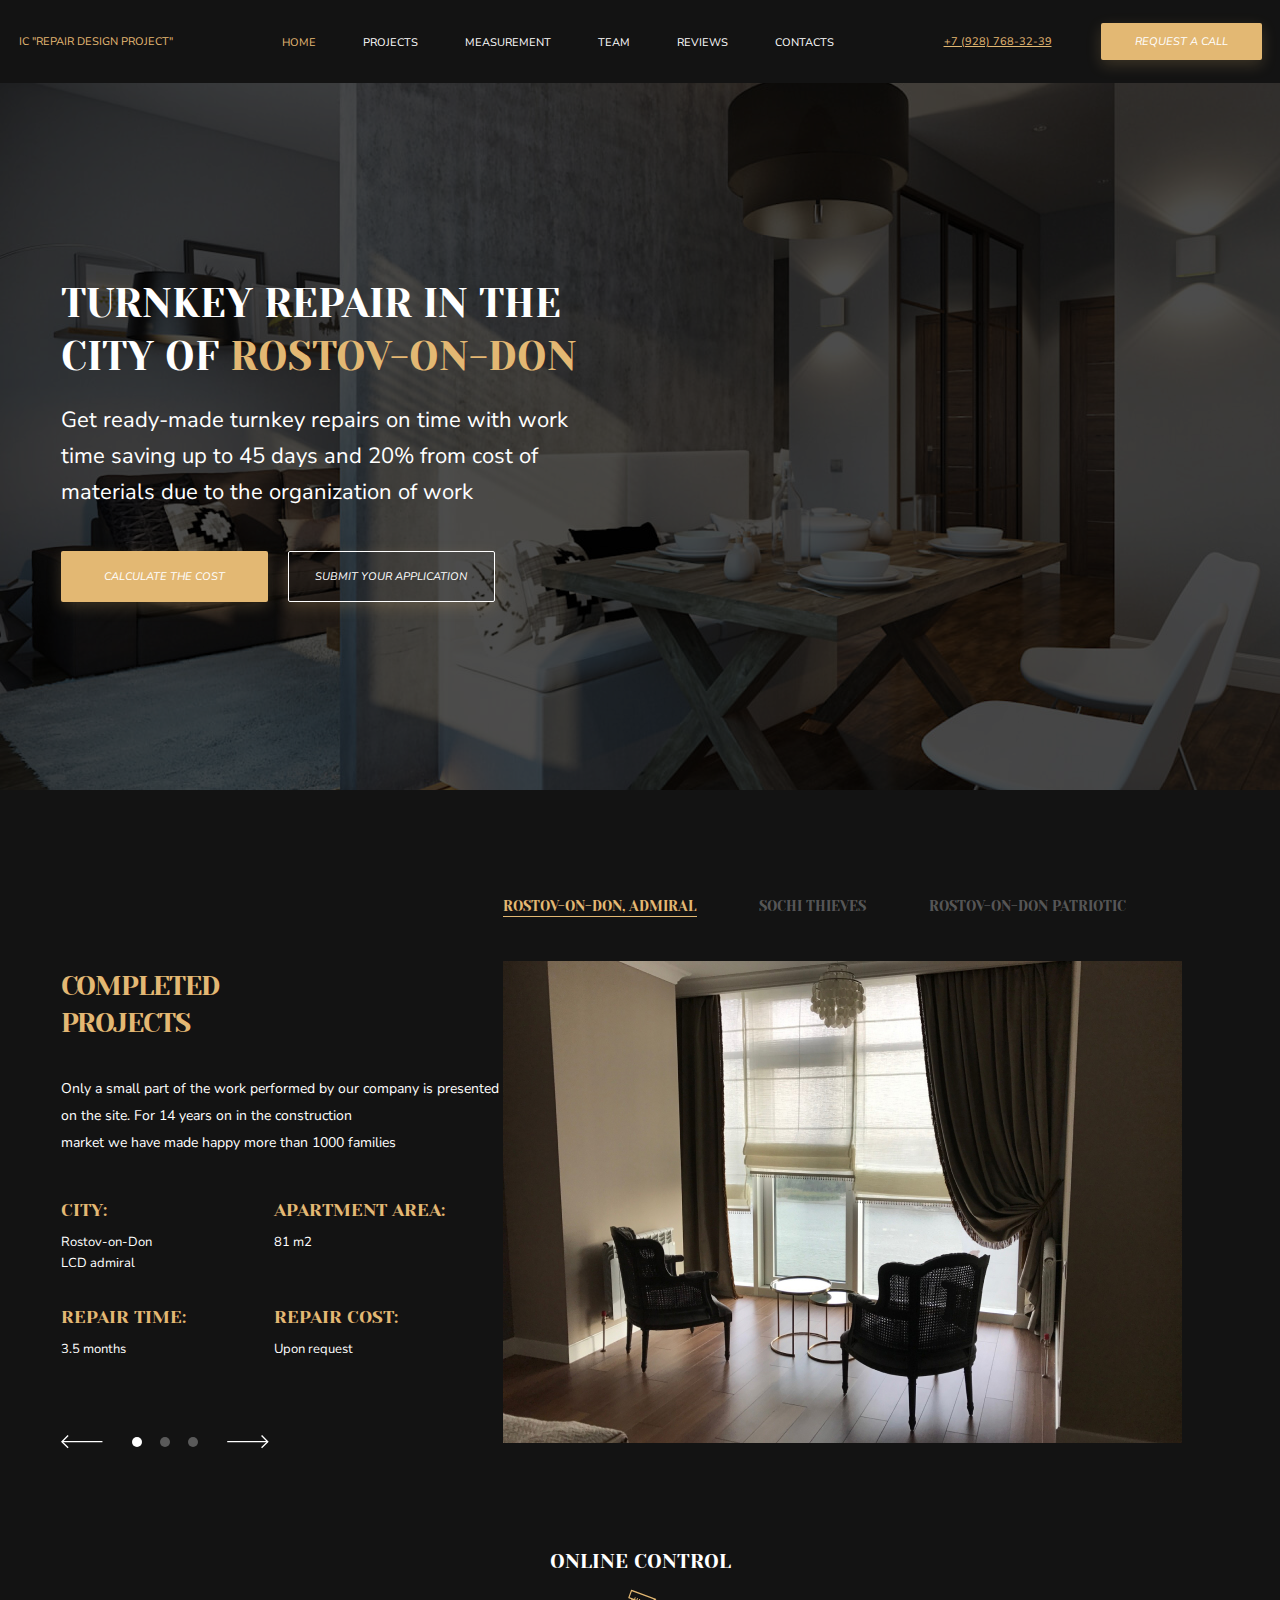
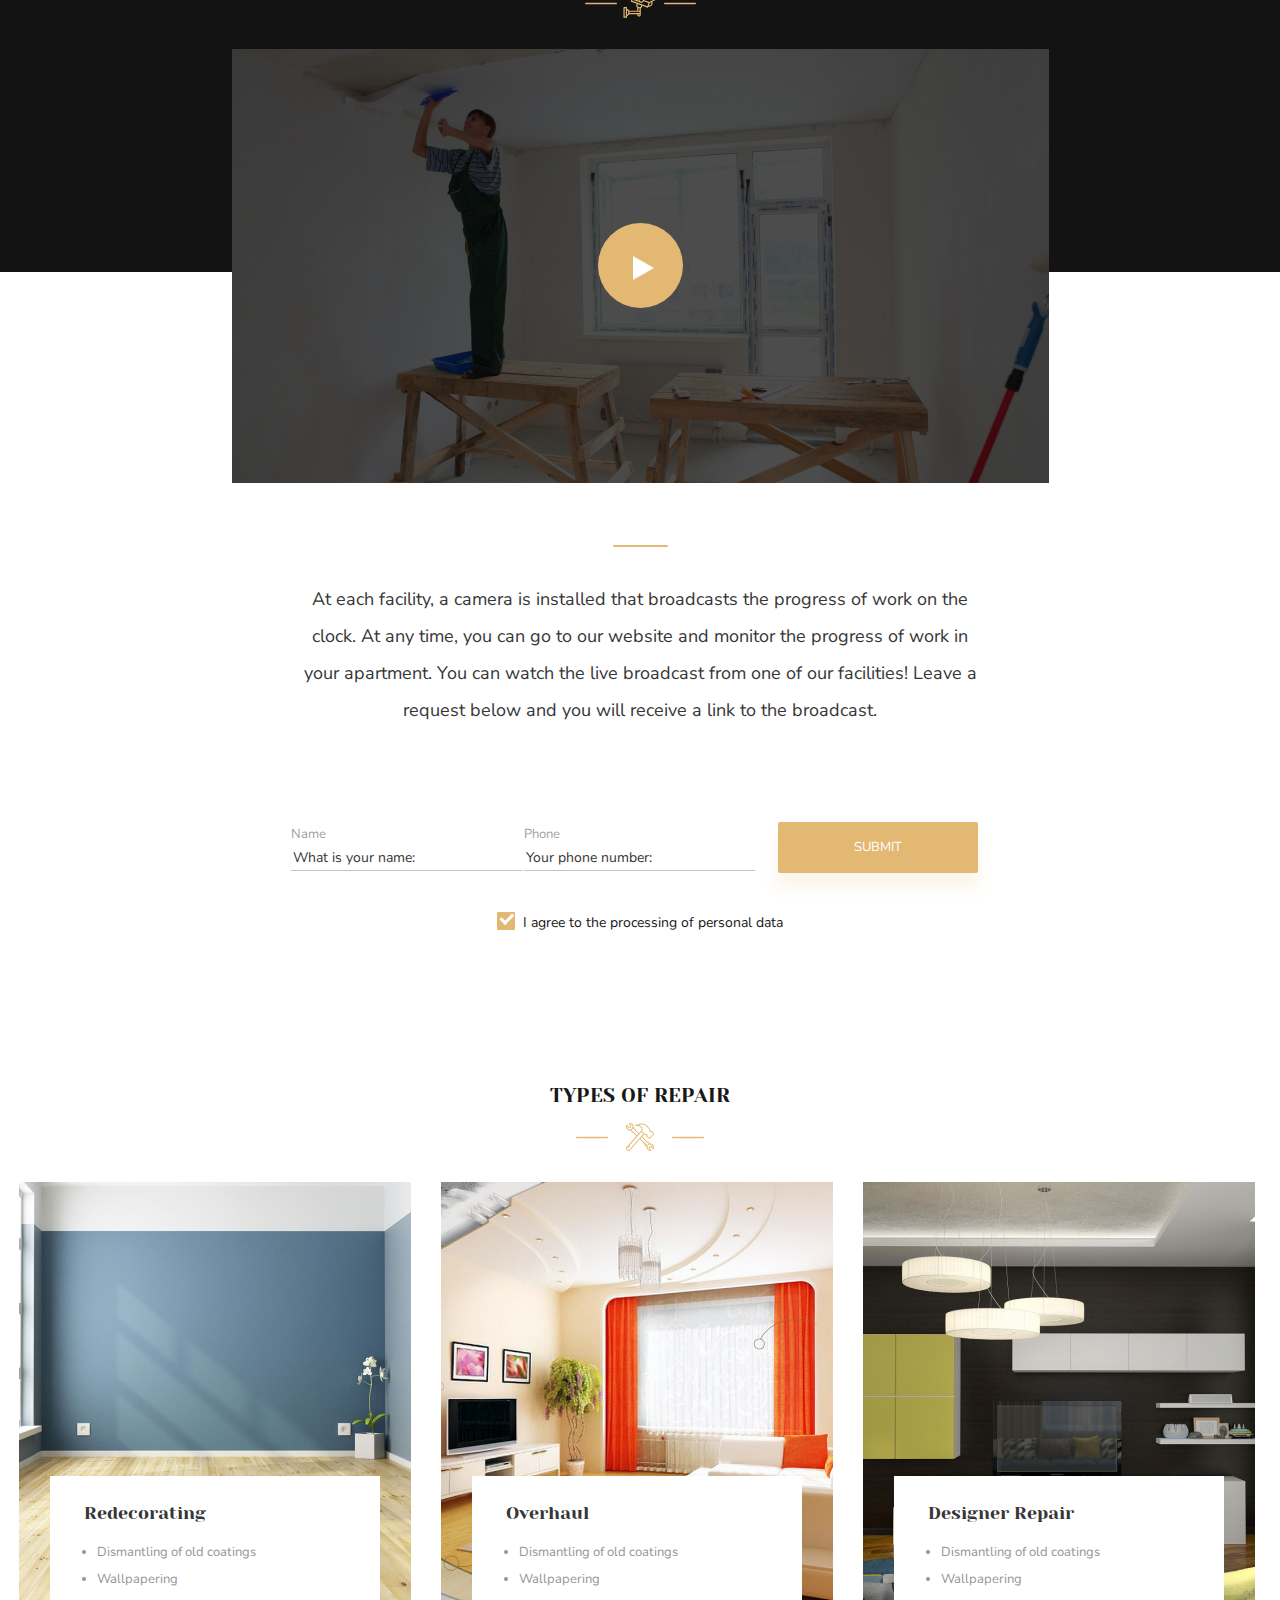
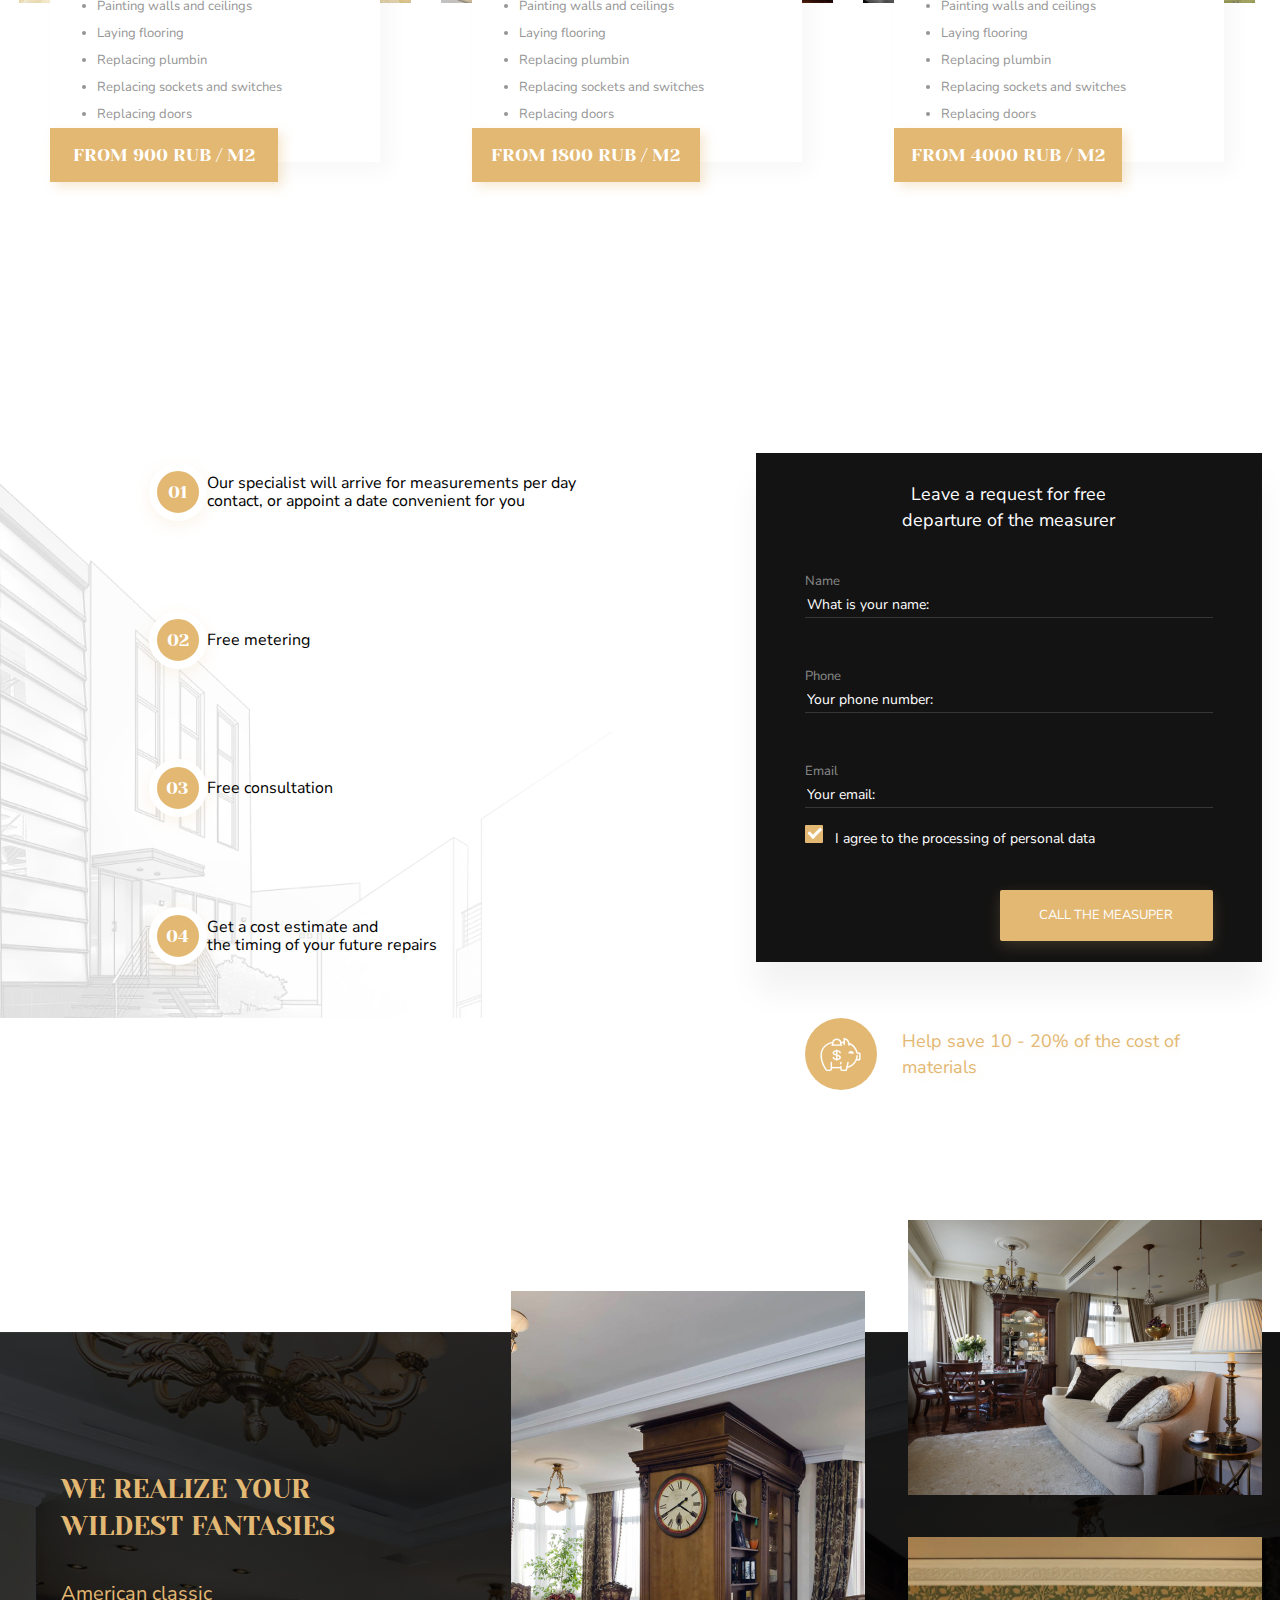
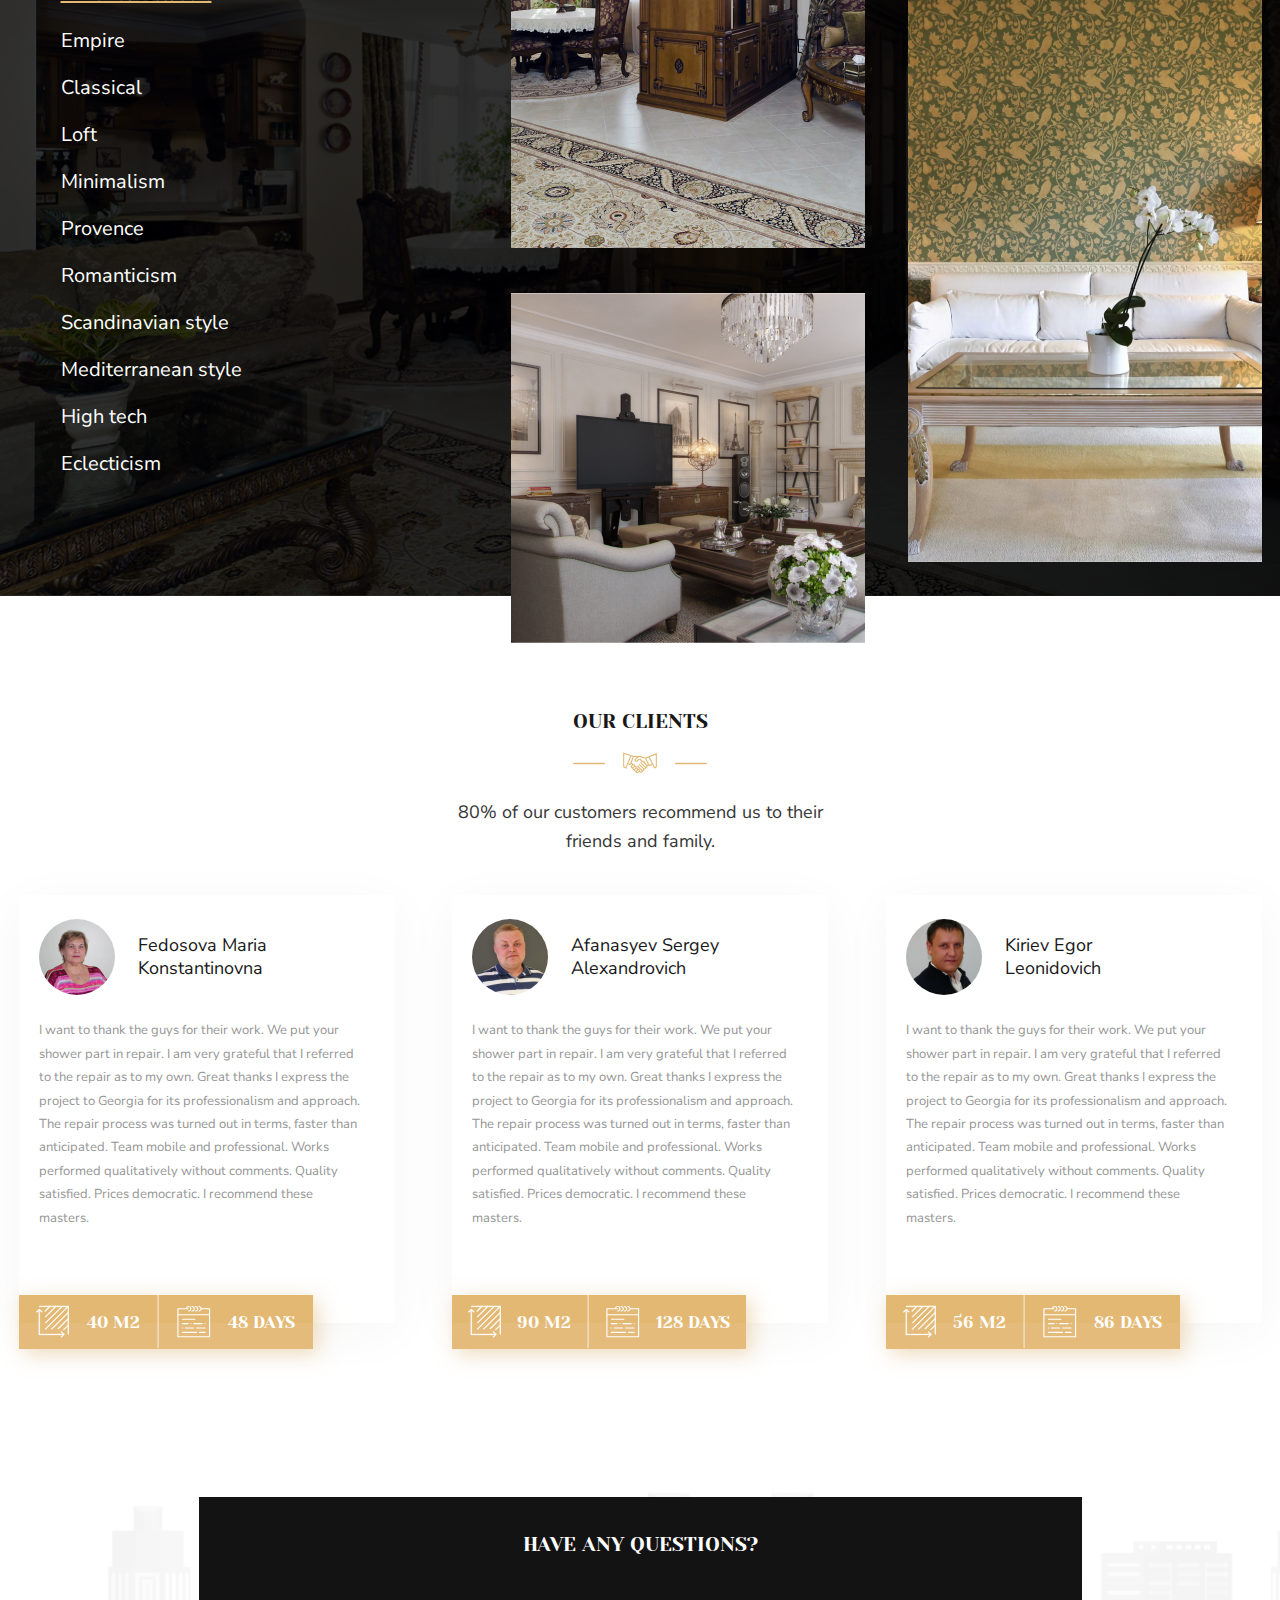
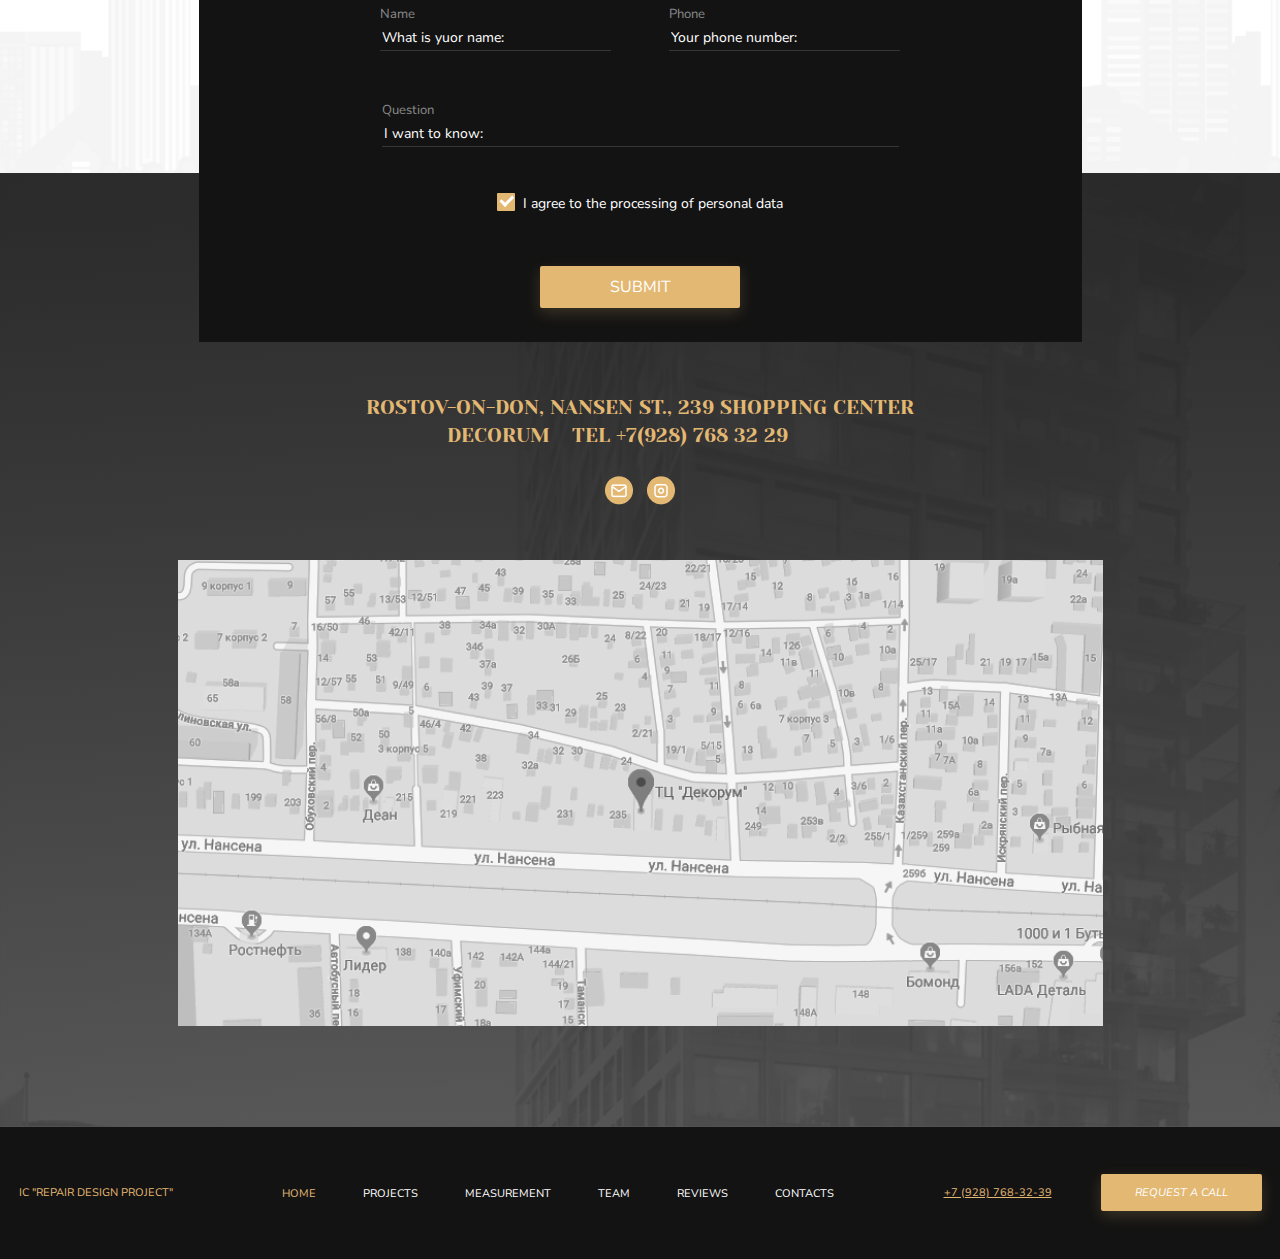
<file: Laba02v04/index.html>
<!DOCTYPE html>
<html lang="en">

<head>
  <meta charset="UTF-8">
  <meta http-equiv="X-UA-Compatible" content="IE=edge">
  <meta name="viewport"
    content="width=device-width, user-scalable=no, initial-scale=1.0, maximum-scale=1.0, minimum-scale=1.0">
  <title>IC "Repair Design Project"</title>
  <link rel="preconnect" href="https://fonts.googleapis.com">
  <link rel="preconnect" href="https://fonts.gstatic.com" crossorigin>
  <link
    href="https://fonts.googleapis.com/css2?family=Nunito+Sans:ital@0;1&family=Open+Sans:ital,wght@0,400;0,700;1,400&family=Poppins:wght@400;600;700;900&display=swap"
    rel="stylesheet">
  <link rel="preconnect" href="https://fonts.googleapis.com">
  <link rel="preconnect" href="https://fonts.gstatic.com" crossorigin>
  <link
    href="https://fonts.googleapis.com/css2?family=Nunito+Sans:ital@0;1&family=Open+Sans:ital,wght@0,400;0,700;1,400&family=Poppins:wght@400;600;700;900&family=Yeseva+One&display=swap"
    rel="stylesheet">
  <link rel="stylesheet" href="css/normalize.css">
  <link rel="stylesheet" href="css/style.css">
  <link rel="stylesheet" href="css/media.css">
</head>

<body>

  <!-- header start  -->

  <header class="header">
    <div class="container">
      <div class="nav__wrapper header-height">
        <span class="logo">IC "Repair Design Project"</span>
        <nav class="nav">
          <ul class="nav__ul">
            <li class="nav__item"><a class="nav__link active" href="#">HOME</a></li>
            <li class="nav__item"><a class="nav__link" href="#">PROJECTS</a></li>
            <li class="nav__item"><a class="nav__link" href="#">MEASUREMENT</a></li>
            <li class="nav__item"><a class="nav__link" href="#">TEAM</a></li>
            <li class="nav__item"><a class="nav__link" href="#">REVIEWS</a></li>
            <li class="nav__item"><a class="nav__link" href="#">CONTACTS</a></li>
          </ul>
        </nav>
        <div>
          <a href="tel:+7(928)768-32-39"><span class="nav__phone">+7 (928) 768-32-39</span></a>
          <button class="btn btn__nav">Request a call</button>
        </div>
      </div>
    </div>
  </header>

  <!-- header end  -->

  <main>

    <!-- calculater start  -->

    <section class="calculater">
      <div class="container">
        <div class="calculater__content">
          <h1>Turnkey Repair in the city of <span> Rostov-on-Don</span></h1>
          <p class="calculater__text">Get ready-made turnkey repairs on time with work time saving up to 45 days and 20%
            from cost of materials
            due to the organization of work</p>
          <div class="calculater__block__btn">
            <button class="btn btn__calculator">CALCULATE THE COST</button>
            <button class="btn btn__calculator-submit"> <span> SUBMIT YOUR</span> APPLICATION</button>
          </div>
        </div>
      </div>
    </section>

    <!-- calculater end  -->

    <!-- projects start -->

    <section class="projects">
      <div class="container">
        <div class="projects__wrapper">
          <div class="projects__content">
            <div class="projects__title">
              <h2>Completed </h2>
              <h2>projects</h2>
            </div>
            <p>Only a small part of the work performed by our company is presented on the site. For 14 years on in the
              construction <br> market we have made happy more than 1000 families
            </p>
            <div class="projects__specification__for-medium">
              <div class="projects__specification__arow">
                <div class="managment__control-left">
                  <div class="managment__control-circle">
                    <img class="managment__control-arow" src="img/arow_l_2.svg" alt="">
                  </div>
                </div>
                <div class="managment__control-right">
                  <div class="managment__control-circle">
                    <img class="managment__control-arow" src="img/arow_r_2.svg" alt="">
                  </div>
                </div>
              </div>
            </div>
            <div class="projects__specification">
              <div class="projects__specification__item">
                <span>City:</span>
                <p>Rostov-on-Don <br> LCD admiral</p>
              </div>
              <div class="projects__specification__item">
                <span>apartment area:</span>
                <p>81 m2</p>
              </div>
              <div class="projects__specification__item">
                <span>Repair time:</span>
                <p>3.5 months</p>
              </div>
              <div class="projects__specification__item">
                <span>Repair Cost:</span>
                <p>Upon request</p>
              </div>
            </div>
            <div class="projects__specifications__indicator">
              <img class="indicator__aroww-left" src="img/aroww_l.svg" alt="svg">
              <div class="circle active"></div>
              <div class="circle"></div>
              <div class="circle"></div>
              <img class="indicator__aroww-right" src="img/aroww_r.svg" alt="svg">
            </div>
          </div>
          <div class="projects__nav">
            <div class="projects__nav__item">
              <a class="projects__nav__link active" href="#">Rostov-on-Don, Admiral</a>
              <a class="projects__nav__link" href="#">Sochi Thieves</a>
              <a class="projects__nav__link" href="#">Rostov-on-Don Patriotic</a>
            </div>
            <img class="projects__nav__img" src="img/projects.jpg" alt="Foto holl">
          </div>
        </div>
      </div>
    </section>

    <!-- projects end  -->

    <!-- control start  -->

    <section class="control">
      <div class="container">
        <h3>online control</h3>
        <div class="control__label">
          <img src="img/Rectangle.svg" alt="">
          <img src="img/control.svg" alt="">
          <img src="img/Rectangle.svg" alt="">
        </div>
        <div class="control__img">
          <div class="play">
            <img class="play__arow" src="img/play.svg" alt="">
          </div>
        </div>
        <hr class="control__hr">
        <p class="control__text">At each facility, a camera is installed that broadcasts the progress of work on the
          clock. At any time, you can go to our website and monitor the progress of work in your apartment. You can
          watch the live broadcast from one of our facilities! Leave a request below and you will receive a link to the
          broadcast.</p>
        <div class="cotrol__form">
          <div class="form__item control__form-name">
            <label class="label" for="name">Name</label>
            <input class="input" type="text" id="name" placeholder="What is your name:">
          </div>
          <div class="form__item control__form-phone">
            <label class="label" for="phone">Phone</label>
            <input class="input" type="text" id="phone" placeholder="Your phone number:">
          </div>
          <div class="form__item control__form-btn">
            <button class="btn control__btn__submit">submit</button>
          </div>
          <div class="control__chekbox control__form-chek">
            <input class="check" type="checkbox" id="check" name="check" checked="">
            <label class="checkbox_text" for="check">I agree to the processing of personal data</label>
          </div>
        </div>
      </div>
    </section>

    <!-- control end  -->

    <!-- repair start  -->

    <section class="repair">
      <div class="container">
        <h3>TYPES OF REPAIR</h3>
        <div class="repair__label">
          <img src="img/Rectangle.svg" alt="">
          <img src="img/hammer.svg" alt="">
          <img src="img/Rectangle.svg" alt="">
        </div>
        <div class="repair__wrapper">
          <div class="repair__item redecorating">
            <div class="repair__content">
              <h4>Redecorating</h4>
              <ul class="repair__items">
                <li>Dismantling of old coatings</li>
                <li>Wallpapering</li>
                <li>Painting walls and ceilings</li>
                <li>Laying flooring</li>
                <li>Replacing plumbin</li>
                <li>Replacing sockets and switches</li>
                <li>Replacing doors</li>
              </ul>
              <div class="from">
                <span>from 900 rub / m2</span>
              </div>
            </div>
          </div>
          <div class="repair__item overhaul">
            <div class="repair__content">
              <h4>Overhaul</h4>
              <ul class="repair__items">
                <li>Dismantling of old coatings</li>
                <li>Wallpapering</li>
                <li>Painting walls and ceilings</li>
                <li>Laying flooring</li>
                <li>Replacing plumbin</li>
                <li>Replacing sockets and switches</li>
                <li>Replacing doors</li>
              </ul>
              <div class="from">
                <span>from 1800 rub / m2</span>
              </div>
            </div>
          </div>
          <div class="repair__item designer">
            <div class="repair__content">
              <h4>Designer Repair</h4>
              <ul class="repair__items">
                <li>Dismantling of old coatings</li>
                <li>Wallpapering</li>
                <li>Painting walls and ceilings</li>
                <li>Laying flooring</li>
                <li>Replacing plumbin</li>
                <li>Replacing sockets and switches</li>
                <li>Replacing doors</li>
              </ul>
              <div class="from">
                <span>from 4000 rub / m2</span>
              </div>
            </div>
          </div>
          <h2 class="repair__title">We realize your <br> wildest fantasies</h2>
        </div>
      </div>
    </section>

    <!-- repair end  -->

    <!-- measurer start  -->

    <section class="measurer">
      <div class="container">
        <div class="measurer__wrapper">
          <div class="measurer__step">
            <div class="step">
              <div class="step__item">01</div>
              <span>Our specialist will arrive for measurements per day <br>
                contact, or appoint a date convenient for you</span>
            </div>
            <div class="step">
              <div class="step__item">02</div>
              <span>Free metering</span>
            </div>
            <div class="step">
              <div class="step__item">03</div>
              <span>Free consultation</span>
            </div>
            <div class="step">
              <div class="step__item">04</div>
              <span>Get a cost estimate and <br> the timing of your future repairs</span>
            </div>
          </div>
          <div class="measurer__form">
            <p>Leave a request for free <br> departure of the measurer</p>
            <form class="measurer__form__wrapper" action="#">
              <div class="measurer__form__item">
                <div>
                  <label class="measurer__label" for="check_measurements">Name</label>
                </div>
                <div>
                  <input class="measurer__input" type="text" id="name_measurer" placeholder="What is your name:">
                </div>
              </div>
              <div class="measurer__form__item">
                <div>
                  <label class="measurer__label" for="check_measurements">Phone</label>
                </div>
                <div>
                  <input class="measurer__input" type="text" id="phone_measurer" placeholder="Your phone number:">
                </div>
              </div>
              <div class="measurer__form__item">
                <div>
                  <label class="measurer__label" for="check_measurements">Email</label>
                </div>
                <div>
                  <input class="measurer__input" type="text" id="email" placeholder="Your email:">
                </div>
              </div>
              <div class="measurer__chekbox">
                <input class="measurer__check" type="checkbox" id="check_measurements" name="check" checked="">
                <label class="measurer__checkbox_text" for="check_measurements">I agree to the processing of personal
                  data</label>
              </div>
              <button class="btn btn-call">call the measuper</button>
            </form>
          </div>
        </div>
        <div class="label__save">
          <div class="label__pigi">
            <img src="img/pigi.svg" alt="">
          </div>
          <span>Help save 10 - 20% of the cost of <br> materials</span>
        </div>
      </div>
    </section>

    <!-- measurer end  -->

    <!-- fantasies start  -->

    <section class="fantasies">
      <div class="container">
        <div class="fantasies__wrapper">
          <div class="fantasies__content">
            <h2>We realize your <br> wildest fantasies</h2>
            <ul class="fantasies__ul">
              <li class="fantasies__li"><a class="fantasies__link active" href="#">American classic</a></li>
              <li class="fantasies__li"><a class="fantasies__link" href="#">Empire</a></li>
              <li class="fantasies__li"><a class="fantasies__link" href="#">Classical</a></li>
              <li class="fantasies__li"><a class="fantasies__link" href="#">Loft</a></li>
              <li class="fantasies__li"><a class="fantasies__link" href="#">Minimalism</a></li>
              <li class="fantasies__li"><a class="fantasies__link" href="#">Provence</a></li>
              <li class="fantasies__li"><a class="fantasies__link" href="#">Romanticism</a></li>
              <li class="fantasies__li"><a class="fantasies__link" href="#">Scandinavian style</a></li>
              <li class="fantasies__li"><a class="fantasies__link" href="#">Mediterranean style</a></li>
              <li class="fantasies__li"><a class="fantasies__link" href="#">High tech</a></li>
              <li class="fantasies__li"><a class="fantasies__link" href="#">Eclecticism</a></li>
            </ul>
          </div>
          <div class="fantasies__foto">
            <div class="fantasies__foto__col1">
              <img src="img/fantasies_watch.jpg" alt="">
              <img src="img/fantasies_molbert.jpg" alt="">
            </div>
            <div class="fantasies__foto__col2">
              <img src="img/fantasies_sofa.jpg" alt="">
              <img src="img/fantasies_buket.jpg" alt="">
            </div>
          </div>

        </div>
      </div>
    </section>

    <!-- fantasies end  -->

    <!-- clients start  -->

    <section class="clients">
      <div class="container">
        <h3>our clients</h3>
        <div class="clients__arm">
          <img src="img/Rectangle.svg" alt="">
          <img src="img/clients_label.svg" alt="">
          <img src="img/Rectangle.svg" alt="">
        </div>
        <p>80% of our customers recommend us to their <br> friends and family.</p>
        <div class="clients__wrapper">
          <div class="clients__content">
            <div class="clients__label">
              <img src="img/fedosova.jpg" alt="">
              <span>Fedosova Maria <br> Konstantinovna</span>
            </div>
            <p>I want to thank the guys for their work. We put your shower part in repair. I am very grateful that I
              referred to the repair as to my own. Great thanks I express the project to Georgia for its professionalism
              and approach. The repair process was turned out in terms, faster than anticipated. Team mobile and
              professional. Works performed qualitatively without comments. Quality satisfied. Prices democratic. I
              recommend these masters.</p>
            <div class="clients__item">
              <img class="clients__item__plan" src="img/plan.svg" alt="">
              <span>40 m2</span>
              <img src="img/VR.svg" alt="">
              <img src="img/chek.svg" alt="">
              <span>48 days</span>
            </div>
          </div>
          <div class="clients__content">
            <div class="clients__label">
              <img src="img/afanasyev.jpg" alt="">
              <span>Afanasyev Sergey <br> Alexandrovich</span>
            </div>
            <p>I want to thank the guys for their work. We put your shower part in repair. I am very grateful that I
              referred to the repair as to my own. Great thanks I express the project to Georgia for its professionalism
              and approach. The repair process was turned out in terms, faster than anticipated. Team mobile and
              professional. Works performed qualitatively without comments. Quality satisfied. Prices democratic. I
              recommend these masters.</p>
            <div class="clients__item">
              <img class="clients__item__plan" src="img/plan.svg" alt="">
              <span>90 m2</span>
              <img src="img/VR.svg" alt="">
              <img src="img/chek.svg" alt="">
              <span>128 days</span>
            </div>
          </div>
          <div class="clients__content">
            <div class="clients__label">
              <img src="img/kiriev.jpg" alt="">
              <span>Kiriev Egor <br> Leonidovich</span>
            </div>
            <p>I want to thank the guys for their work. We put your shower part in repair. I am very grateful that I
              referred to the repair as to my own. Great thanks I express the project to Georgia for its professionalism
              and approach. The repair process was turned out in terms, faster than anticipated. Team mobile and
              professional. Works performed qualitatively without comments. Quality satisfied. Prices democratic. I
              recommend these masters.</p>
            <div class="clients__item">
              <img class="clients__item__plan" src="img/plan.svg" alt="">
              <span>56 m2</span>
              <img src="img/VR.svg" alt="">
              <img src="img/chek.svg" alt="">
              <span>86 days</span>
            </div>
          </div>
        </div>
      </div>
    </section>

    <!-- clients end  -->

    <!-- map start  -->

    <section class="map">
      <div class="city__fon">
      </div>
      <div class="map__fon">
      </div>
    </section>

    <!-- map end  -->

    <!-- question__form start -->

    <section class="question__form">
      <div class="map__form__wrapper">
        <div class="map__form">
          <div class="question__specification__for-medium">
            <div class="question__specification__arow">
              <div class="managment__control-left">
                <div class="managment__control-circle">
                  <img class="managment__control-arow" src="img/arow_l_2.svg" alt="">
                </div>
              </div>
              <div class="managment__control-right">
                <div class="managment__control-circle">
                  <img class="managment__control-arow" src="img/arow_r_2.svg" alt="">
                </div>
              </div>
            </div>
          </div>
          <div class="question__title">
            <h3 class="question__h3">have any questions?</h3>
          </div>
          <div class="form__name_phone">
            <div class="form__name">
              <div><label class="question__label" for="check_question">Name</label></div>
              <div><input class="question__input" type="text" id="name_question" placeholder="What is yuor name:"></div>
            </div>
            <div class="form__phone">
              <div><label class="question__label" for="check_question">Phone</label></div>
              <div><input class="question__input" type="text" placeholder="Your phone number:"></div>
            </div>
          </div>
          <div class="form__question">
            <div><label class="question__label" for="check_question">Question</label></div>
            <div><input class="question__input" type="text" placeholder="I want to know:"></div>
          </div>
          <div class="question__chekbox">
            <input class="question__check" type="checkbox" id="check_question" name="check" checked="">
            <label class="question__checkbox_text" for="check_question">I agree to the processing of personal
              data</label>
          </div>
          <button class="btn btn-submit question__btn">submit</button>
        </div>
        <div class="map__navigator__wrapper">
          <div class="map__adress__wrapper">
            <div class="map__adress">
              <h3 class="map__title">Rostov-on-Don, Nansen St., 239 Shopping Center Decorum &ensp; Tel
                <a class="map__tel" href="tel:+7(928)768-32-39">+7(928) 768 32 29</a>
              </h3>
            </div>
            <div class="map__contacts">
              <div class="map__contacts-mail">
                <a href="#"><img src="img/mail.png" alt=""></a>
              </div>
              <div class="map__contacts-instagramm">
                <a href="#"><img src="img/instagramm.png" alt=""></a>
              </div>
            </div>
          </div>
          <img class="map__navigator" src="img/map.png" alt="Карта проезда">
        </div>
      </div>
    </section>

    <!-- question__form end -->

  </main>

  <!-- footer start  -->

  <footer class="header">
    <div class="container">
      <div class="nav__wrapper footer-height">
        <span class="logo">IC "Repair Design Project"</span>
        <nav class="nav">
          <ul class="nav__ul">
            <li class="nav__item"><a class="nav__link active" href="#">HOME</a></li>
            <li class="nav__item"><a class="nav__link" href="#">PROJECTS</a></li>
            <li class="nav__item"><a class="nav__link" href="#">MEASUREMENT</a></li>
            <li class="nav__item"><a class="nav__link" href="#">TEAM</a></li>
            <li class="nav__item"><a class="nav__link" href="#">REVIEWS</a></li>
            <li class="nav__item"><a class="nav__link" href="#">CONTACTS</a></li>
          </ul>
        </nav>
        <div>
          <a href="tel:+7(928)768-32-39"><span class="nav__phone">+7 (928) 768-32-39</span></a>
          <!-- <span class="nav__phone">+7 (928) 768-32-39</span> -->
          <button class="btn btn__nav">Request a call</button>
        </div>
      </div>
    </div>
  </footer>

  <!-- footer end  -->



</body>

</html>
</file>
<file: Laba02v04/css/style.css>
* {
  box-sizing: border-box;
}

body {
  margin: 0;
  font-family: 'Nunito Sans', sans-serif;
}

h1,
h2,
h3,
h4,
h5,
h6 {
  margin: 0;
}

p {
  margin: 0;
}

a {
  text-decoration: none;
}

h1 {
  font-family: 'Yeseva One';
  font-style: normal;
  font-weight: 400;
  font-size: 40px;
  line-height: 53px;
  text-transform: uppercase;
  color: #FFFFFF;
}

h2 {
  font-family: 'Yeseva One';
  font-style: normal;
  font-weight: 400;
  font-size: 27px;
  line-height: 37px;
  text-transform: uppercase;
  color: #E3B873;
}

h3 {
  font-family: 'Yeseva One';
  font-style: normal;
  font-weight: 400;
  font-size: 20px;
  line-height: 28px;
  text-align: center;
  text-transform: uppercase;
  color: #FFFFFF;
}

h4 {
  font-family: 'Yeseva One';
  font-style: normal;
  font-weight: 400;
  font-size: 18px;
  line-height: 25px;
  color: #363636;
}

ul {
  margin: 0;
  padding: 0;
}

.container {
  max-width: 1263px;
  width: 100%;
  padding: 0 10px;
  margin: 0 auto;

}

.btn {
  background: #E3B873;
  border: 0;
  outline: none;
  box-shadow: 0px 5px 15px rgba(227, 184, 115, 0.2);
  border-radius: 2px;
  font-family: 'Nunito Sans';
  font-weight: 400;
  text-align: center;
  text-transform: uppercase;
  color: #FFFFFF;
  cursor: pointer;
}

.btn:hover {
  background: #e99612;
  transition: 0.3s ease;
}


/* header start  */

.header {
  background-color: #131313;
}

.header-height {
  height: 83px;
}

.nav__wrapper {
  display: flex;
  align-items: center;
  justify-content: space-between;
}

.logo {
  font-family: 'Nunito Sans';
  font-style: normal;
  font-weight: 400;
  font-size: 11px;
  line-height: 15px;
  text-transform: uppercase;
  color: #E3B873;
}

.nav {}

.nav__ul {
  display: flex;
  list-style-type: none;
}

.nav__item:not(:last-child) {
  margin-right: 47px;
}

.nav__link {
  font-family: 'Nunito Sans';
  font-style: normal;
  font-weight: 400;
  font-size: 11px;
  line-height: 15px;
  color: #FFFFFF;
  text-decoration: none;
  text-transform: uppercase;
}

.nav__link:hover {
  color: #E3B873;
  transition: 0.2s ease;
}

.nav__link.active {
  color: #E3B873;
}

.btn__nav {
  height: 37px;
  width: 161px;
  font-style: italic;
  font-size: 11px;
  line-height: 15px;
}

.nav__phone {
  font-family: 'Nunito Sans';
  font-style: normal;
  font-weight: 400;
  font-size: 11px;
  line-height: 15px;
  text-align: right;
  text-decoration-line: underline;
  color: #E3B873;
  margin-right: 45px;
}

/* header end  */

/* calculater start  */

.calculater {
  height: 707px;
  background: url('../img/calculater.jpg');
  background-repeat: no-repeat;
  background-size: cover;
  position: relative;
}

.calculater::after {
  position: absolute;
  width: 100%;
  height: 100%;
  top: 0;
  left: 0;
  background-color: #000;
  opacity: 0.7;
  content: '';
}

.calculater__content {
  position: relative;
  z-index: 2;
  max-width: 520px;
  padding-top: 194px;
  margin-left: 42px;

}

h1 span {
  color: #E3B873;
}

.calculater__text {
  font-family: 'Nunito Sans';
  font-style: normal;
  font-weight: 400;
  font-size: 22px;
  line-height: 36px;
  color: #FFFFFF;
  margin-top: 19px;
}

.btn__calculator,
.btn__calculator-submit {
  height: 51px;
  width: 207px;
  font-style: italic;
  font-size: 11px;
  line-height: 15px;
}

.btn__calculator-submit {
  background-color: rgba(0, 0, 0, 0);
  border: 1px solid #FFFFFF;
  border-radius: 2px;
}

.calculater__block__btn {
  max-width: 434px;
  display: flex;
  justify-content: space-between;
  margin-top: 41px;
}

/* calculater end  */

/* projects start  */

.projects {
  background: #131313;
}

.projects__wrapper {
  display: flex;
  padding-top: 107px;
  margin-left: 42px;
  padding-bottom: 416px;
}

.projects__content {
  margin-right: 50px;
}

.projects__title {
  letter-spacing: -0.07em;
  padding-top: 70px;
}

.projects__content p {
  max-width: 442px;
  font-family: 'Nunito Sans';
  font-style: normal;
  font-weight: 400;
  font-size: 14px;
  line-height: 27px;
  color: #FFFFFF;
  margin-top: 34px;
}

.projects__specification__for-medium {
  display: none;
  width: 340px;
  height: 241px;
  background: url('../img/projects_medium.jpg');
  background-repeat: no-repeat;
  background-size: cover;
}

.managment__control-circle {
  width: 36px;
  height: 36px;
  background-color: #E3B873;
  border-radius: 50%;
}

.projects__specification__arow {
  display: flex;
  justify-content: space-between;
  align-items: center;
  padding: 100px 13px;
}

.managment__control-arow {
  margin-top: 11px;
  margin-left: 13px;
}

.projects__specification {
  margin-top: 42px;
  display: grid;
  grid-template-columns: 213px 213px;
  grid-template-rows: 73px 73px;
  grid-row-gap: 34px;
}

.projects__specification__item span {
  font-family: 'Yeseva One';
  font-style: normal;
  font-weight: 400;
  font-size: 18px;
  line-height: 25px;
  text-transform: uppercase;
  color: #E3B873;
}

.projects__specification__item p {
  font-family: 'Nunito Sans';
  font-style: normal;
  font-weight: 400;
  font-size: 13px;
  line-height: 21px;
  color: #FFFFFF;
  margin-top: 9px;
}

.projects__specifications__indicator {
  display: flex;
  margin-top: 50px;
}

.indicator__aroww-left {
  margin-right: 20px;
}

.indicator__aroww-right {
  margin-left: 20px;
}

.circle {
  width: 10px;
  height: 10px;
  background: rgba(255, 255, 255, 0.3);
  border-radius: 10px;
  margin: 9px;
  cursor: pointer;
}

.circle.active {
  background: #FFFFFF;
}

.circle:hover {
  background: #FFFFFF;
  transition: 0.2s ease;
}

.projects__nav__item {
  display: flex;
  justify-content: space-between;
  max-width: 623px;
}

.projects__nav__link {
  text-decoration: none;
  text-transform: uppercase;
  font-family: 'Yeseva One';
  font-style: normal;
  font-weight: 400;
  font-size: 14px;
  line-height: 19px;
  text-transform: uppercase;
  color: rgba(255, 255, 255, 0.3);
  position: relative;
}

.projects__nav__link::after {
  width: 100%;
  height: 1px;
  background-color: #E3B873;
  position: absolute;
  top: 100%;
  left: 0;
  content: '';
  opacity: 0;
}

.projects__nav__link.active:after {
  opacity: 1;
}

.projects__nav__link.active {
  color: #E3B873;
}

.projects__nav__link:hover {
  color: #E3B873;
  transition: 0.2s ease;
}

.projects__nav__img {
  margin-top: 45px;
}

/* projects end  */

/* control start  */

.control {

  margin-top: -324px;

}

.control h3 {
  text-align: center;
}

.control__label {
  margin: auto;
  margin-top: 13px;
  display: flex;
  justify-content: space-between;
  align-items: center;
  width: 111px;
}

.control__img {
  width: 817px;
  height: 434px;
  background: url("../img/control.jpg");
  background-repeat: no-repeat;
  background-size: cover;
  margin: auto;
  margin-top: 31px;
  position: relative;
}

.control__img::after {
  width: 100%;
  height: 100%;
  position: absolute;
  top: 0;
  left: 0;
  background-color: #000;
  opacity: .7;
  content: '';
}

.play {
  width: 85px;
  height: 85px;
  background-color: #E3B873;
  border-radius: 50%;
  position: absolute;
  margin-left: 366px;
  margin-top: 174px;
  z-index: 1;
  cursor: pointer;
}

.play__arow {
  margin-top: 32px;
  margin-left: 35px;
}

.control__hr {
  width: 55px;
  height: 1.5px;
  background-color: #E3B873;
  border-radius: 5px;
  box-shadow: none;
  border: 0;
  margin-top: 62px;
}

.control__text {
  max-width: 681px;
  margin: auto;
  margin-top: 34px;
  font-family: 'Nunito Sans';
  font-style: normal;
  font-weight: 400;
  font-size: 18px;
  line-height: 37px;
  text-align: center;
  color: #363636;
}

.cotrol__form {
  margin: auto;
  margin-top: 93px;
  width: 700px;
  display: flex;
  flex-wrap: wrap;
  justify-content: space-around;
  align-items: center;
}

.form__item {
  width: 231px;
}

.input {
  width: 100%;
  font-family: 'Nunito Sans';
  font-style: normal;
  font-weight: 400;
  font-size: 14px;
  line-height: 23px;
  color: #363636;
  outline: 0;
  border: 0;
  border-bottom: 1px solid rgba(54, 54, 54, 0.3);
  background-color: transparent;
}

::-webkit-input-placeholder {
  color: #363636;
}

.label {
  font-family: 'Nunito Sans';
  font-style: normal;
  font-weight: 400;
  font-size: 13px;
  line-height: 21px;
  color: rgba(54, 54, 54, 0.5);
}

.control__form-btn {
  padding-left: 20px;
}

.control__btn__submit {
  background: #E3B873;
  box-shadow: 0px 15px 15px rgba(227, 184, 115, 0.15);
  border-radius: 2px;
  font-style: normal;
  font-size: 13px;
  line-height: 27px;
  width: 200px;
  height: 51px;
}

.control__chekbox {
  display: flex;
  justify-content: center;
  margin-top: 39px;
}

.checkbox_text {
  cursor: pointer;
  font-family: 'Nunito Sans';
  font-style: normal;
  font-weight: 400;
  font-size: 14px;
  line-height: 163.68%;
  color: #181818;
}

.check {
  cursor: pointer;
  position: relative;
  width: 18px;
  height: 18px;
  border-radius: 1px;
  appearance: none;
  background-color: #bbb;
  transition: all .3s;
  margin-right: 8.5px;
}

.check::before {
  content: '';
  position: absolute;
  border: solid #fff;
  display: block;
  width: .3em;
  height: .6em;
  border-width: 0 .2em .2em 0;
  z-index: 1;
  opacity: 0;
  right: calc(50% - .3em);
  top: calc(50% - .6em);
  transform: rotate(0deg);
  transition: all .3s;
  transform-origin: center center;
}

.check:checked {
  animation: a .3s ease-in forwards;
  background-color: #E3B873;
}

.check:checked::before {
  opacity: 1;
  transform: rotate(405deg);
}

/* control start  */

/* repair start  */

.repair h3 {
  margin-top: 148px;
  color: #181818;
}

.repair__label {
  margin-top: 13px;
  display: flex;
  justify-content: center;
}

.repair__label img {
  margin: auto 9px;
}

.repair__wrapper {
  max-width: 1236px;
  margin-top: 31px;
  display: flex;
  justify-content: space-between;
}

.repair__item {
  width: 392px;
  height: 421px;
  margin-bottom: 246px;
}

.redecorating {
  background-image: url("../img/Redecorating.jpg");
  background-repeat: no-repeat;
}

.overhaul {
  background-image: url("../img/Overhaul.jpg");
  background-repeat: no-repeat;
}

.designer {
  background-image: url("../img/designer.jpg");
  background-repeat: no-repeat;
}

.repair__content {
  margin: auto;
  margin-top: 294px;
  width: 330px;
  height: 286px;
  background-color: #FFF;
  box-shadow: 10px 10px 20px rgba(0, 0, 0, 0.03);
}

.repair__content h4 {
  padding-top: 25px;
  margin-left: 34px;
}


.repair__items {
  margin-top: 13px;
  margin-left: 47px;
  font-family: 'Nunito Sans';
  font-style: normal;
  font-weight: 400;
  font-size: 13px;
  line-height: 27px;
  color: #959595;
}

.from {
  margin-bottom: -50%;
  width: 228px;
  height: 54px;
  background: #E3B873;
  box-shadow: 5px 5px 10px rgba(227, 184, 115, 0.3);
  display: flex;
  justify-content: center;
  align-items: center;
}

.from span {
  font-family: 'Yeseva One';
  font-style: normal;
  font-weight: 400;
  font-size: 18px;
  line-height: 25px;
  text-transform: uppercase;
  color: #FFFFFF;
}

.repair__title {
  display: none;
  text-align: center;
  margin-bottom: 140px;
}

/* repair end  */

/* measurer start  */

.measurer {
  margin-top: 124px;
}

.measurer__wrapper {
  display: flex;
  justify-content: space-between;
}

.measurer__step {
  width: 800px;
  height: 645px;
  background: url("../img/measurements.png");
  background-repeat: no-repeat;
  margin-left: -110px;
}

.step {
  display: flex;
  align-items: center;
  margin-top: 90px;
  margin-left: 240px;
}

.step__item {
  display: flex;
  align-items: center;
  justify-content: center;
  width: 58px;
  height: 58px;
  border-radius: 50%;
  background: #E3B873;
  border: 8px solid #FFFFFF;
  box-shadow: 0px 5px 15px rgba(227, 184, 115, 0.15);
  font-family: 'Yeseva One';
  font-style: normal;
  font-weight: 400;
  font-size: 18px;
  line-height: 25px;
  text-align: center;
  color: #FFFFFF;
}

.services__item span {
  font-family: 'Nunito Sans';
  font-style: normal;
  font-weight: 400;
  font-size: 14px;
  line-height: 19px;
  color: #363636;
}

.measurer__form {
  margin-top: 80px;
  width: 506px;
  height: 509px;
  background: #131313;
  box-shadow: 0px 30px 30px rgba(0, 0, 0, 0.05);
}

.measurer__form p {
  font-family: 'Nunito Sans';
  font-style: normal;
  font-weight: 400;
  font-size: 18px;
  line-height: 26px;
  text-align: center;
  color: #FFFFFF;
  margin-top: 28px;
}

.measurer__form__wrapper {
  margin: auto;
  width: 408px;
}

.measurer__form__item {
  margin: auto;
  margin-top: 48px;
}

.measurer__form__item:first-child {
  margin-top: 38px;
}

.measurer__input {
  width: 100%;
  font-family: 'Nunito Sans';
  font-style: normal;
  font-weight: 400;
  font-size: 14px;
  line-height: 23px;
  color: #fff;
  outline: 0;
  border: 0;
  border-bottom: 1px solid rgba(255, 255, 255, 0.15);
  background-color: transparent;
}

.measurer__input::-webkit-input-placeholder {
  color: #FFF;
}

.measurer__label {
  font-family: 'Nunito Sans';
  font-style: normal;
  font-weight: 400;
  font-size: 13px;
  line-height: 21px;
  color: rgba(255, 255, 255, 0.5);
}

.btn-call {
  width: 213px;
  height: 51px;
  margin-top: 39px;
  margin-left: 195px;
  font-size: 13px;
  line-height: 21px;
}

.measurer__chekbox {
  margin-top: 17px;
}

.measurer__checkbox_text {
  cursor: pointer;
  font-family: 'Nunito Sans';
  font-style: normal;
  font-weight: 400;
  font-size: 14px;
  line-height: 163.68%;
  color: #fff;
}

.measurer__check {
  cursor: pointer;
  position: relative;
  width: 18px;
  height: 18px;
  border-radius: 1px;
  appearance: none;
  background-color: #bbb;
  transition: all .3s;
  margin-right: 8.5px;
}

.measurer__check::before {
  content: '';
  position: absolute;
  border: solid #fff;
  display: block;
  width: .3em;
  height: .6em;
  border-width: 0 .2em .2em 0;
  z-index: 1;
  opacity: 0;
  right: calc(50% - .3em);
  top: calc(50% - .6em);
  transform: rotate(0deg);
  transition: all .3s;
  transform-origin: center center;
}

.measurer__check:checked {
  animation: a .3s ease-in forwards;
  background-color: #E3B873;
}

.measurer__check:checked::before {
  opacity: 1;
  transform: rotate(405deg);
}

.label__save {
  display: flex;
  align-items: center;
  margin-left: 786px;
  margin-bottom: 242px;
}

.label__save span {
  font-family: 'Nunito Sans';
  font-style: normal;
  font-weight: 400;
  font-size: 18px;
  line-height: 26px;
  color: #E3B873;
  text-shadow: 0px 3px 10px rgba(227, 184, 115, 0.15);
  padding-left: 25px;
}

.label__pigi {
  display: flex;
  align-items: center;
  justify-content: center;
  width: 72px;
  height: 72px;
  border-radius: 50%;
  background: #E3B873;
}

/* measurer end  */

/*  fantasies start */

.fantasies {
  height: 864px;
  background: url('../img/fantasies.jpg');
  background-repeat: no-repeat;
  background-size: cover;
  position: relative;
}

.fantasies::after {
  width: 100%;
  height: 100%;
  position: absolute;
  top: 0;
  left: 0;
  background: linear-gradient(109.8deg, rgba(0, 0, 0, 0.75) 0%, rgba(0, 0, 0, 0.9) 100%);
  content: '';
}

.fantasies__wrapper {
  display: flex;
  justify-content: space-between;
  position: relative;
  z-index: 2;
  margin-left: 42px;
}

.fantasies__content {
  min-width: 300px;
  margin-top: 138px;
}

.fantasies__content h2 {
  font-family: 'Yeseva One';
  font-style: normal;
  font-weight: 400;
  font-size: 27px;
  line-height: 37px;
  text-transform: uppercase;
  color: #E3B873;
}

.fantasies__ul {
  list-style-type: none;
  display: flex;
  flex-direction: column;
  padding: 0;
}

.fantasies__ul li {
  margin-top: 9px;
}

.fantasies__ul li:first-child {
  margin-top: 31px;
}

.fantasies__link {
  font-family: 'Nunito Sans';
  font-style: normal;
  font-weight: 400;
  font-size: 20px;
  line-height: 38px;
  color: #fff;
  text-decoration: none;
  cursor: pointer;
}

.fantasies__link.active {
  color: #E3B873;
  text-decoration: underline;
}

.fantasies__link:hover {
  color: #E3B873;
  transition: 0.2s ease;
}

.fantasies__foto {
  display: flex;
  justify-content: flex-end;
}

.fantasies__foto__col1 {
  width: 354px;
  margin-top: -41px;
  margin-right: 0;
  padding: 0;
}

.fantasies__foto__col1 img:first-child {
  margin-bottom: 40px;
}

.fantasies__foto__col2 {
  width: 354px;
  margin-top: -112px;
  margin-left: 43px;
}

.fantasies__foto__col2 img {
  margin-bottom: 37px;
}

/* fantasies end  */

/* clients start  */

.clients {
  margin-top: 112px;

}

.clients h3 {
  color: #181818;
}

.clients__arm {
  display: flex;
  align-items: center;
  justify-content: center;
  margin-top: 16px;
}

.clients__arm img {
  margin: 0 9px;
}

.clients p {
  font-family: 'Nunito Sans';
  font-style: normal;
  font-weight: 400;
  font-size: 18px;
  line-height: 29px;
  text-align: center;
  color: #363636;
  margin-top: 24px;
}

.clients__wrapper {
  margin-top: 39px;
  display: flex;
  justify-content: space-between;
}

.clients__content {
  width: 376px;
  height: 428px;
  background: #FFFFFF;
  box-shadow: 0px 10px 50px rgba(0, 0, 0, 0.04);
}

.clients__label {
  display: flex;
  align-items: center;
  justify-content: flex-start;
  margin-top: 24px;
  margin-left: 20px;
}

.clients__label img {
  width: 76px;
  height: 76px;
  border-radius: 50%;
}

.clients__label span {
  font-style: normal;
  font-weight: 400;
  font-size: 18px;
  line-height: 23px;
  color: #181818;
  margin-left: 23px;
}

.clients__content p {
  width: 324px;
  margin-top: 24px;
  margin-left: 20px;
  font-family: 'Nunito Sans';
  font-style: normal;
  font-weight: 400;
  font-size: 13px;
  line-height: 180%;
  color: #959595;
  text-align: left;
}

.clients__item {
  width: 294px;
  height: 54px;
  background: #E3B873;
  box-shadow: 5px 5px 20px rgba(227, 184, 115, 0.5);
  display: flex;
  align-items: center;
  justify-content: space-evenly;
  margin-top: 65px;
}

.clients__item span {
  font-family: 'Yeseva One';
  font-style: normal;
  font-weight: 400;
  font-size: 17px;
  line-height: 24px;
  text-transform: uppercase;
  color: #FFFFFF;
}

/* clients end  */

/* map start */

.map {
  margin: 0 auto;
}

.city__fon {
  height: 450px;
  background: url("../img/cityFon.jpg");
  background-repeat: no-repeat;
  background-size: cover;
  position: relative;
  margin: auto;
  opacity: 0.05;
}

.map__fon {
  height: 954px;
  background: url("../img/mapFon.jpg");
  background-repeat: no-repeat;
  position: relative;
  background-size: cover;
  margin: auto;
}

.map__fon::after {
  width: 100%;
  height: 100%;
  position: absolute;
  top: 0;
  left: 0;
  background: linear-gradient(180deg, rgba(24, 24, 24, 0.9) 3.47%, rgba(24, 24, 24, 0.72) 100%);
  content: '';
}

/* map end */

/* question__form start  */

.question__form {
  margin-top: -1230px;
}

.map__form__wrapper {
  margin: 0 auto;
  display: flex;
  flex-direction: column;
  align-items: center;
  position: relative;
  margin-bottom: 100px;
}

.map__form {
  margin: 0;
  width: 883px;
  height: 445px;
  background-color: #131313;
  display: flex;
  flex-direction: column;
  align-items: center;
}

.question__specification__for-medium {
  display: none;
  width: 340px;
  height: 241px;
  background: url('../img/question_medium.jpg');
  background-repeat: no-repeat;
  background-size: cover;
  margin-top: -120px;
}

.question__specification__arow {
  display: flex;
  justify-content: space-between;
  align-items: center;
  padding: 100px 13px;
}

.question__h3 {
  font-family: 'Yeseva One';
  font-style: normal;
  font-weight: 400;
  font-size: 20px;
  line-height: 28px;
  text-align: center;
  text-transform: uppercase;
  color: #FFFFFF;
  margin-top: 34px;
}

.form__name_phone {
  display: flex;
  justify-content: center;
  margin-top: 45px;
}

.form__name {
  margin-right: 29px;
}

.form__phone {
  margin-left: 29px;
}

.question__label {
  font-family: 'Nunito Sans';
  font-style: normal;
  font-weight: 400;
  font-size: 13px;
  line-height: 21px;
  color: rgba(255, 255, 255, 0.5);
}

.question__input {
  width: 231px;
  font-family: 'Nunito Sans';
  font-style: normal;
  font-weight: 400;
  font-size: 14px;
  line-height: 23px;
  color: #fff;
  outline: 0;
  border: 0;
  border-bottom: 1px solid rgba(255, 255, 255, 0.15);
  background-color: transparent;
}

.question__input::-webkit-input-placeholder {
  color: #FFF;
}

.form__question {
  margin: 49px auto;
  margin-bottom: 0;
}

.form__question .question__input {
  width: 517px;
}

.question__chekbox {
  display: flex;
  justify-content: center;
  margin-top: 46px;
}

.question__checkbox_text {
  cursor: pointer;
  font-family: 'Nunito Sans';
  font-style: normal;
  font-weight: 400;
  font-size: 14px;
  line-height: 163.68%;
  color: #fff;
}

.question__check {
  cursor: pointer;
  position: relative;
  width: 18px;
  height: 18px;
  border-radius: 1px;
  appearance: none;
  background-color: #bbb;
  transition: all .3s;
  margin-right: 8.5px;
}

.question__check::before {
  content: '';
  position: absolute;
  border: solid #fff;
  display: block;
  width: .3em;
  height: .6em;
  border-width: 0 .2em .2em 0;
  z-index: 1;
  opacity: 0;
  right: calc(50% - .3em);
  top: calc(50% - .6em);
  transform: rotate(0deg);
  transition: all .3s;
  transform-origin: center center;
}

.question__check:checked {
  animation: a .3s ease-in forwards;
  background-color: #E3B873;
}

.question__check:checked::before {
  opacity: 1;
  transform: rotate(405deg);
}

.question__btn {
  width: 200px;
  height: 51px;
  margin: auto;
  margin-top: 50px;
  margin-bottom: 34px;
}

.map__navigator__wrapper {
  display: flex;
  flex-direction: column;
  align-items: center;
}

.map__adress__wrapper {
  display: flex;
  flex-direction: column;
  align-items: center;
}

.map__adress {
  max-width: 580px;
  margin-top: 52px;
}

.map__adress h3 {
  color: #E3B873;
}

.map__tel {
  font-family: 'Yeseva One';
  font-style: normal;
  font-weight: 400;
  font-size: 20px;
  line-height: 28px;
  text-align: center;
  text-transform: uppercase;
  text-decoration: none;

  color: #E3B873;
  margin-right: 45px;
}

.map__contacts {
  width: 70px;
  margin-top: 26px;
  display: flex;
  justify-content: space-between;
}

.map__navigator {
  margin-top: 50px;
}

/* question__form end  */

/* footer start */

.footer-height {
  height: 133px;
}

/* footer end */
</file>
<file: Laba02v04/css/media.css>
/* ------------------------> 1300----------------------------------- */
@media (max-width: 1300px) {

  .projects__content {
    margin-right: 0;
  }


}

/* -----------------desktops >1200-----------------*/

@media (max-width: 1200px) {

  /* calculater start  */

  .calculater__content {
    margin: 0 auto;
  }

  /* calculater end  */

  /* projects start  */

  .projects__wrapper {
    flex-direction: column;
    align-items: center;
    padding-top: 0;
    padding-bottom: 0;
  }

  .question__specification__wrapper2 {
    display: none;
  }

  /* projects end  */

  /* control start  */

  .control {
    background-color: #131313;
    margin: 0 auto;
  }

  .control h3 {
    padding-top: 58px;
    font-size: 22px;
    line-height: 138.6%;
  }

  .control__text {
    color: #fff;
  }

  .input {
    color: #fff;
    border-bottom: 1px solid #fff;
  }

  ::-webkit-input-placeholder {
    color: #fff;
  }

  .label {
    color: rgba(255, 255, 255, 0.5);
  }

  .checkbox_text {
    color: #fff;
  }

  /* control end  */

  /* repair start  */

  .repair__wrapper {
    display: flex;
    flex-direction: column;
    align-items: center;
  }

  /* repair end  */

  /* measurer start  */

  .measurer__wrapper {
    flex-direction: column;
    align-items: center;
  }

  .label__save {
    margin: auto;
    margin-top: 20px;
    padding-left: 30%;
  }

  /* measurer end  */

  /* fantasies start  */

  .fantasies {
    display: none;
  }

  /* fantasies end  */

  /* clients start  */

  .clients {
    margin-top: 50px;
  }

  .clients__wrapper {
    flex-direction: column;
    align-items: center;
  }

  .clients h3 {
    font-size: 22px;
    line-height: 138.6%;
  }

  .clients__content {
    margin-bottom: 50px;
  }

  /* clients end  */

  .map {
    display: none;
  }

  .question__form {
    margin-top: 50px;
  }

  .map__form__wrapper {
    background-color: #131313;
    padding-bottom: 50px;
    margin-bottom: 0;
  }

  .map__navigator {
    max-width: 850px;
  }

}

@media (max-width: 1050px) {

  /* heder start */

  .nav__item:not(:last-child) {
    margin-right: 35px;
  }

  /* heder end */

  /* control start  */

  .control__img {
    max-width: 340px;
    height: 207px;
  }

  .play {
    width: 37px;
    height: 37px;
    margin-left: 151px;
    margin-top: 85px;
  }

  .play__arow {
    width: 12px;
    margin-top: 13px;
    margin-left: 13px;
  }

  /* control end  */

}

/* -----------------laptops >992------------------ */

@media (max-width: 990px) {

  /* heder start */

  .header-height {
    height: 57px;
  }

  .nav__item:not(:last-child) {
    margin-right: 20px;
  }

  .nav__phone {
    margin-right: 5px;
  }

  .btn__nav {
    width: 120px;
  }

  /* heder end */

  /* question__form start */

  .map__form__wrapper {
    /* width: 375px; */
  }

  .map__form {
    width: auto;
    max-width: 883px;
    /* width: 375px; */
    margin: auto;
    height: 571px;
  }

  .form__name_phone {
    display: flex;
    flex-direction: column;
    justify-content: center;
    margin-top: 52px;
  }

  .form__name {
    margin: 0 auto;
  }

  .form__phone {
    margin: 0 auto;
    margin-top: 62px;
  }

  .question__input {
    width: 339px;
  }

  .form__question .question__input {
    width: 339px;
  }

  .question__btn {
    width: 340px;
    margin-top: 67px;
    margin-bottom: 0;
  }

  .map__navigator__wrapper {
    /* width: 375px; */
    /* max-width: 990px; */
    background-color: #131313;
    flex-direction: column-reverse;
  }

  .map__adress__wrapper {
    margin-bottom: 20px;
  }

  .map__title {
    width: 345px;
  }

  .map__navigator {
    /* max-width: 750px; */
    width: 90%;
  }

  /* question__form end */

  /* footer start   */

  .footer-height {
    height: 57px;
  }

  /* footer end  */
}

@media (max-width: 880px) {

  /* heder start */

  .nav__item:not(:last-child) {
    margin-right: 5px;
  }

  /* heder end */

}

/* ------------------smartphones >768------------------*/

@media (max-width: 768px) {

  /* heder start */

  .header-height {
    height: 57px;
  }

  .nav {
    display: none;
  }

  .nav__phone {
    color: #fff;
    text-decoration: none;
  }

  .btn__nav {
    display: none;
  }

  /* heder end */

  /* calculater start  */

  .calculater {
    height: 476px;
  }

  .calculater__content {
    max-width: 339px;
    margin: 0 auto;
    padding-top: 85px;
  }

  h1 {
    font-size: 23px;
    line-height: 132.83%;
  }

  .calculater__text {
    font-size: 14px;
    line-height: 135.84%;
  }

  .calculater__block__btn {
    height: 128px;
    flex-direction: column;
  }

  .btn__calculator {
    width: 100%;
    margin: 0;
    padding: 0;
  }

  .btn__calculator-submit {
    width: 100%;
    margin: 0;
    padding: 0;
  }

  .btn__calculator-submit span {
    display: none;
  }

  /* calculater end  */

  /* projects start  */

  .projects__wrapper {
    margin: 0 auto;
  }

  .projects__content {
    display: flex;
    flex-direction: column;
    align-items: center;
    margin: 0 auto;
  }

  .projects__title {
    padding-top: 36px;
  }

  .projects__title h2 {
    font-size: 22px;
    line-height: 138.6%;
    text-align: center;
  }

  .projects__content p {
    font-size: 11px;
    line-height: 158.48%;
    text-align: center;
    margin-top: 22px;
    margin-bottom: 45px;
  }

  .projects__specification {
    grid-template-columns: 170px 170px;
    grid-template-rows: 68px 68px;
    grid-row-gap: 27px;
  }

  .projects__specification__for-medium {
    display: initial;
  }

  .projects__specification {
    margin-top: 36px;
  }

  .projects__specification__item span {
    font-weight: 400;
    font-size: 14px;
    line-height: 138.6%;
  }

  .projects__specification__item p {
    font-weight: 400;
    font-size: 11px;
    line-height: 18px;
    text-align: left;
    margin-top: 11px;
  }

  .projects__specifications__indicator {
    display: none;
  }

  .projects__nav {
    display: none;
  }

  /* projects end  */

  /* control start  */

  .control__hr {
    margin-top: 28px;
  }

  .control__text {
    max-width: 340px;
    font-size: 11px;
    line-height: 169.8%;
    margin-top: 21px;
  }

  .cotrol__form {
    margin-top: 0;
    width: 340px;
    display: flex;
  }

  .cotrol__form div:nth-child(3) {
    order: 4;
  }

  .form__item {
    margin-top: 62px;
  }

  .control__chekbox {
    margin-top: 28px;
  }

  .control__form-btn {
    margin-bottom: -25px;
  }

  /* control end  */

  /* repair start  */

  .repair h3 {
    margin-top: 58px;
    font-size: 22px;
    line-height: 138.6%;
  }

  .repair__label {
    margin-top: 17px;
  }

  .repair__wrapper {
    margin-top: 31px;
  }

  .repair__title {
    display: initial;
  }

  /* repair end */

  /* measurer start  */

  .measurer {
    display: none;
  }

  /* measurer end  */

  /* clients start  */

  .clients {
    display: none;
  }

  /* clients end  */

  /* question__form start */

  .map {
    /* display: none; */
  }

  .map__form {
    height: 671px;
  }

  .question__specification__for-medium {
    display: initial;
  }

  .map__navigator__wrapper {
    margin-top: 37px;
  }

  /* question__form end */

  /* footer start   */

  footer {
    display: none;
  }

  /* footer end  */

}

/* ------------------smartphones >460------------------*/

@media (max-width: 460px) {

  .repair__item {
    width: 340px;
  }
}
</file>
